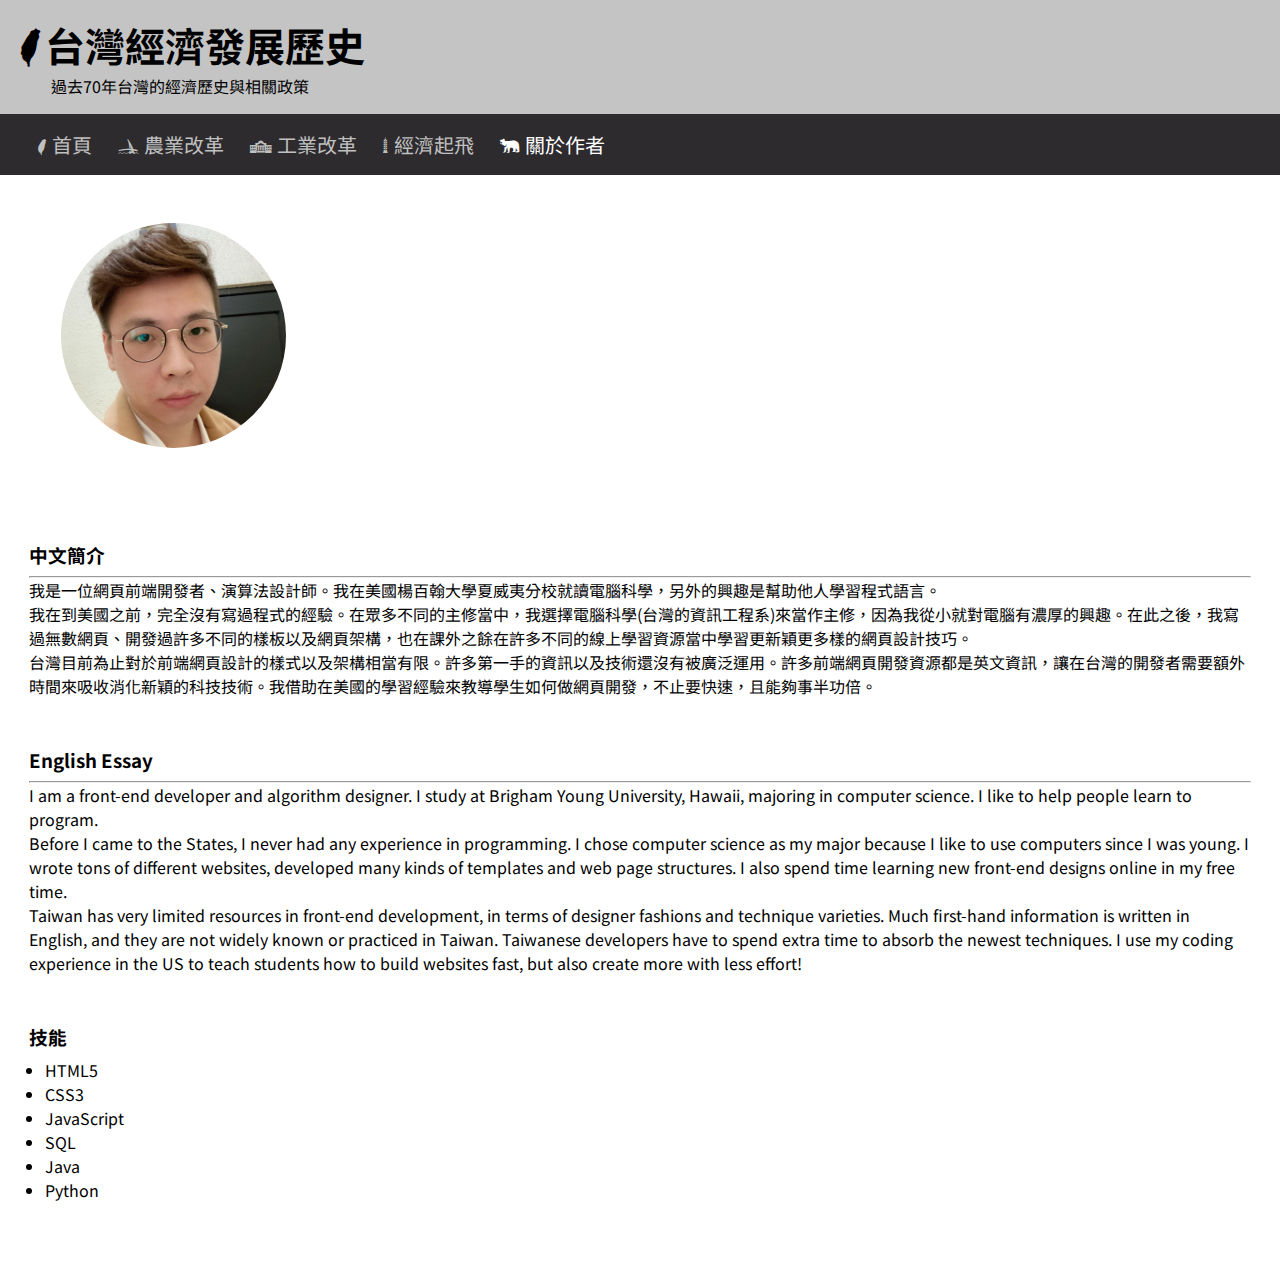
<file: fifth.html>
<!DOCTYPE html>
<html lang="zh-Hant">
<head>
    <meta charset="UTF-8">
    <meta http-equiv="X-UA-Compatible" content="IE=edge">
    <meta name="viewport" content="width=device-width, initial-scale=1.0">
    <title>關於作者 | 台灣經濟發展歷史</title>
    <meta name="description"
    content="此網站介紹台灣過去70年的經濟發展與相關政策"
    />
    <link rel="stylesheet" href="./twicon/twicon.css">
    <link rel="preconnect" href="https://fonts.gstatic.com">
    <!-- this part is the head icons of the page-->
    <link rel="shortcut icon" href="./taiwanIcon.png">
    <link rel="bookmark" href="./taiwanIcon.png">
    <!-- google font setting -->
    <link href="https://fonts.googleapis.com/css2?family=Noto+Sans+TC&display=swap" rel="stylesheet">
    <link rel="stylesheet" href="./styles/style.css">
    
</head>
<body>
  <!--標題-->
  <header>
      <h1 class="headerTitle"><i class="twicon-main-island"></i>台灣經濟發展歷史</h1>
      <h3 class="headerText">過去70年台灣的經濟歷史與相關政策</h3>
  </header>
  
  <!--導覽列-->
  <nav>
    <ul>
      <li><a href="./index.html"><i class="twicon-main-island"></i> 首頁</a></li>
      <li><a href="./second.html"><i class="twicon-lovers-brg"></i> 農業改革</a></li>  
      <li><a href="./third.html"><i class="twicon-nt-mus"></i> 工業改革</a></li>  
      <li><a href="./fourth.html"><i class="twicon-taipei101"></i> 經濟起飛</a></li> 
      <li><a class="active"href="./fifth.html"><i class="twicon-black-bear"></i> 關於作者</a></li>     
    </ul>
  </nav>

  <!--主要內容-->
  <main>
    <section class="left2">
     <img src="./picture.jpg" alt="" class="myPicture">
    </section> 
     <section class="right2">
      <br />   
      <h3>中文簡介</h3>
      <hr />
      <p>
        我是一位網頁前端開發者、演算法設計師。我在美國楊百翰大學夏威夷分校就讀電腦科學，另外的興趣是幫助他人學習程式語言。
      </p>
      <p>
        我在到美國之前，完全沒有寫過程式的經驗。在眾多不同的主修當中，我選擇電腦科學(台灣的資訊工程系)來當作主修，因為我從小就對電腦有濃厚的興趣。在此之後，我寫過無數網頁、開發過許多不同的樣板以及網頁架構，也在課外之餘在許多不同的線上學習資源當中學習更新穎更多樣的網頁設計技巧。
      </p>
      <p>
        台灣目前為止對於前端網頁設計的樣式以及架構相當有限。許多第一手的資訊以及技術還沒有被廣泛運用。許多前端網頁開發資源都是英文資訊，讓在台灣的開發者需要額外時間來吸收消化新穎的科技技術。我借助在美國的學習經驗來教導學生如何做網頁開發，不止要快速，且能夠事半功倍。
      </p>

      <br />
      <br />

      <h3>English Essay</h3>
      <hr />
      <p>
        I am a front-end developer and algorithm designer. I study at
        Brigham Young University, Hawaii, majoring in computer science. I
        like to help people learn to program.
      </p>
      <p>
        Before I came to the States, I never had any experience in
        programming. I chose computer science as my major because I like to
        use computers since I was young. I wrote tons of different websites,
        developed many kinds of templates and web page structures. I also
        spend time learning new front-end designs online in my free time.
      </p>
      <p>
        Taiwan has very limited resources in front-end development, in terms
        of designer fashions and technique varieties. Much first-hand
        information is written in English, and they are not widely known or
        practiced in Taiwan. Taiwanese developers have to spend extra time
        to absorb the newest techniques. I use my coding experience in the
        US to teach students how to build websites fast, but also create
        more with less effort!
      </p>

      <br />
      <br />

      <h3>技能</h3>
      <ul style="margin-left: 1rem;">
        <li>HTML5</li>
        <li>CSS3</li>
        <li>JavaScript</li>
        <li>SQL</li>
        <li>Java</li>
        <li>Python</li>
      <br />  
      <br />  
      </ul>
     </section> 
  </main>
</body>
</html>
</file>
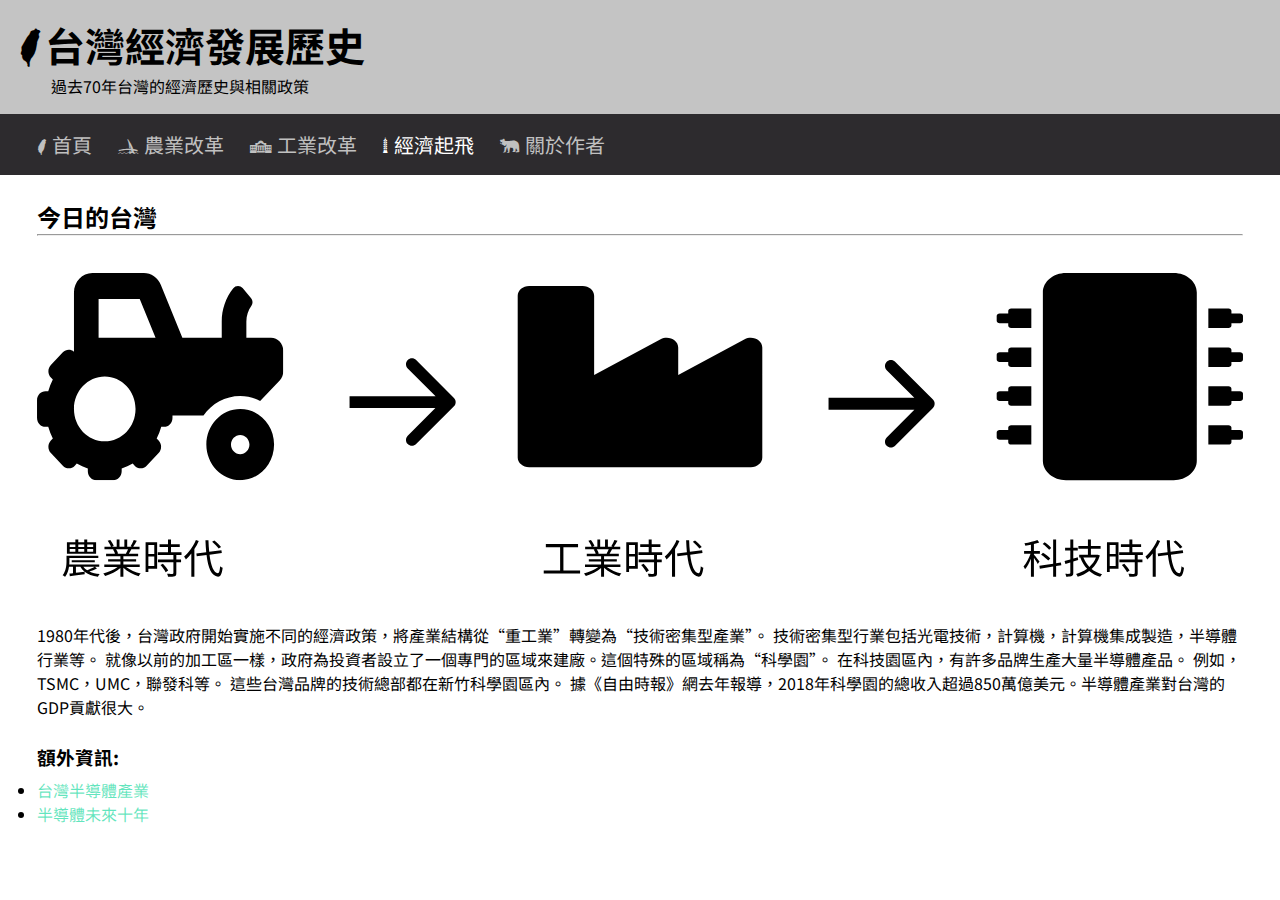
<file: fourth.html>
<!DOCTYPE html>
<html lang="zh-Hant">
<head>
    <meta charset="UTF-8">
    <meta http-equiv="X-UA-Compatible" content="IE=edge">
    <meta name="viewport" content="width=device-width, initial-scale=1.0">
    <title>經濟起飛 | 台灣經濟發展歷史</title>
    <meta name="description"
    content="此網站介紹台灣過去70年的經濟發展與相關政策"
    />
    <link rel="stylesheet" href="./twicon/twicon.css">
    <link rel="preconnect" href="https://fonts.gstatic.com">
    <!-- this part is the head icons of the page-->
    <link rel="shortcut icon" href="./taiwanIcon.png">
    <link rel="bookmark" href="./taiwanIcon.png">
    <!-- google font setting -->
    <link href="https://fonts.googleapis.com/css2?family=Noto+Sans+TC&display=swap" rel="stylesheet">
    <link rel="stylesheet" href="./styles/style.css">
    
</head>
<body>
    <!--標題-->
    <header>
        <h1 class="headerTitle"><i class="twicon-main-island"></i>台灣經濟發展歷史</h1>
        <h3 class="headerText">過去70年台灣的經濟歷史與相關政策</h3>
    </header>
    
    <!--導覽列-->
    <nav>
      <ul>
        <li><a href="./index.html"><i class="twicon-main-island"></i> 首頁</a></li>
        <li><a href="./second.html"><i class="twicon-lovers-brg"></i> 農業改革</a></li>  
        <li><a href="./third.html"><i class="twicon-nt-mus"></i> 工業改革</a></li>  
        <li><a class="active"href="./fourth.html"><i class="twicon-taipei101"></i> 經濟起飛</a></li> 
        <li><a href="./fifth.html"><i class="twicon-black-bear"></i> 關於作者</a></li>     
      </ul>
    </nav>

    <!--主要內容-->
    <main>
      <section class="left">
        <h2>今日的台灣</h2>
        <hr />
        <br />
        <img src="./Group 1.svg" alt="">
        <br />
        <br />
        <p>
          1980年代後，台灣政府開始實施不同的經濟政策，將產業結構從“重工業”轉變為“技術密集型產業”。 技術密集型行業包括光電技術，計算機，計算機集成製造，半導體行業等。 就像以前的加工區一樣，政府為投資者設立了一個專門的區域來建廠。這個特殊的區域稱為“科學園”。 在科技園區內，有許多品牌生產大量半導體產品。 例如，TSMC，UMC，聯發科等。 這些台灣品牌的技術總部都在新竹科學園區內。 據《自由時報》網去年報導，2018年科學園的總收入超過850萬億美元。半導體產業對台灣的GDP貢獻很大。  
        </p>
        <br />
        <h3>額外資訊:</h3>
        <ul>
           <li>
              <a href="https://ic.tpex.org.tw/introduce.php?ic=D000">台灣半導體產業</a>
           </li>
           <li>
              <a href="https://www.bnext.com.tw/article/58060/semiconductor-industry">半導體未來十年</a>
           </li>
        </ul>
        </div>
        </main>
</body>
</html>
</file>
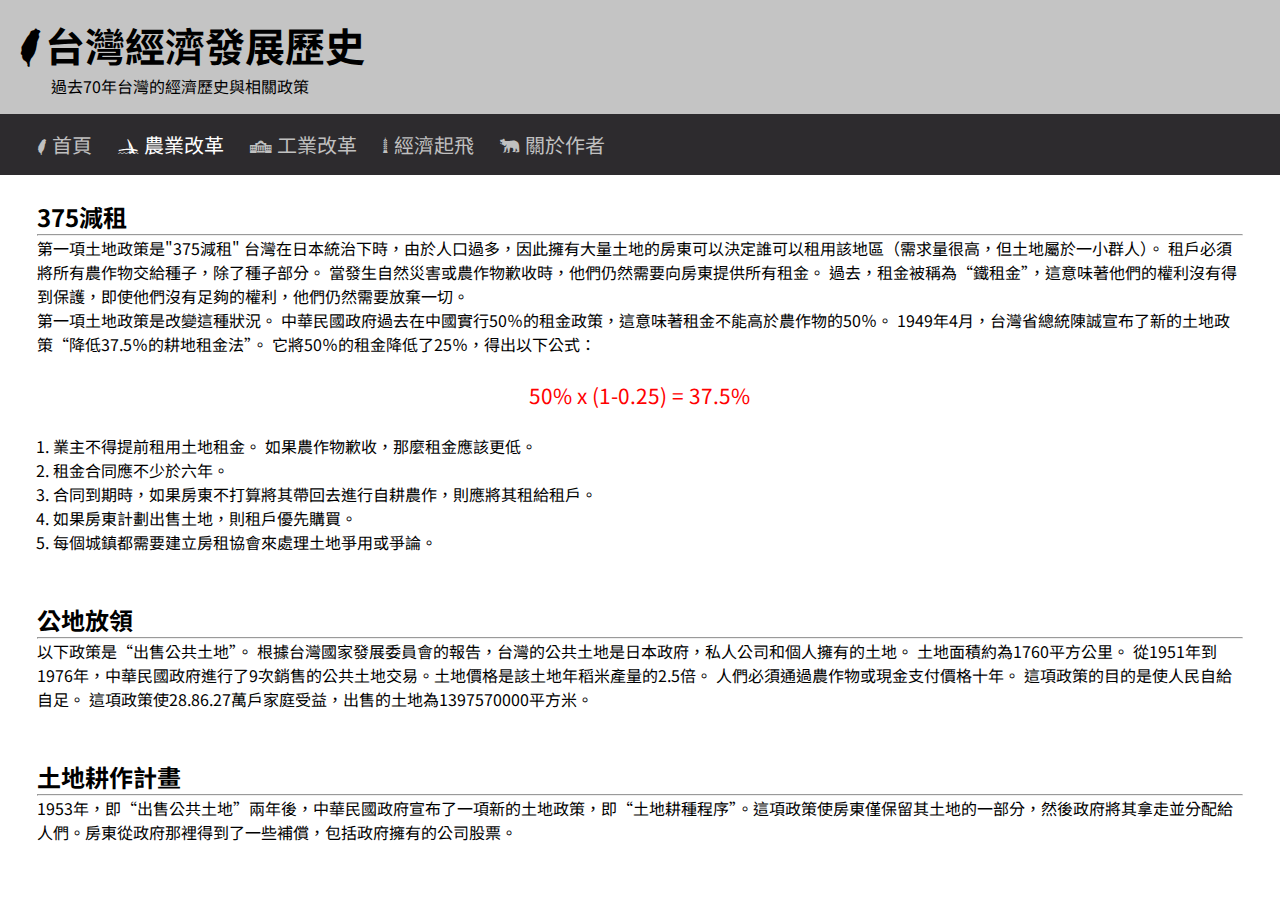
<file: second.html>
<!DOCTYPE html>
<html lang="zh-Hant">
<head>
    <meta charset="UTF-8">
    <meta http-equiv="X-UA-Compatible" content="IE=edge">
    <meta name="viewport" content="width=device-width, initial-scale=1.0">
    <title>農業改革 | 台灣經濟發展歷史</title>
    <meta name="description"
    content="此網站介紹台灣過去70年的經濟發展與相關政策"
    />
    <link rel="stylesheet" href="./twicon/twicon.css">
    <link rel="preconnect" href="https://fonts.gstatic.com">
    <!-- this part is the head icons of the page-->
    <link rel="shortcut icon" href="./taiwanIcon.png">
    <link rel="bookmark" href="./taiwanIcon.png">
    <!-- google font setting -->
    <link href="https://fonts.googleapis.com/css2?family=Noto+Sans+TC&display=swap" rel="stylesheet">
    <link rel="stylesheet" href="./styles/style.css">
    
</head>
<body>
    <!--標題-->
    <header>
        <h1 class="headerTitle"><i class="twicon-main-island"></i>台灣經濟發展歷史</h1>
        <h3 class="headerText">過去70年台灣的經濟歷史與相關政策</h3>
    </header>
    
    <!--導覽列-->
    <nav>
      <ul>
        <li><a href="./index.html"><i class="twicon-main-island"></i> 首頁</a></li>
        <li><a class="active"href="./second.html"><i class="twicon-lovers-brg"></i> 農業改革</a></li>  
        <li><a href="./third.html"><i class="twicon-nt-mus"></i> 工業改革</a></li>  
        <li><a href="./fourth.html"><i class="twicon-taipei101"></i> 經濟起飛</a></li> 
        <li><a href="./fifth.html"><i class="twicon-black-bear"></i> 關於作者</a></li>     
      </ul>
    </nav>

    <!--主要內容-->
    <main>
      <section class="left">
        <h2>375減租</h2>
        <hr />
        <p>
          第一項土地政策是"375減租"
          台灣在日本統治下時，由於人口過多，因此擁有大量土地的房東可以決定誰可以租用該地區（需求量很高，但土地屬於一小群人）。
          租戶必須將所有農作物交給種子，除了種子部分。
          當發生自然災害或農作物歉收時，他們仍然需要向房東提供所有租金。
          過去，租金被稱為“鐵租金”，這意味著他們的權利沒有得到保護，即使他們沒有足夠的權利，他們仍然需要放棄一切。
        </p>
        <p>
          第一項土地政策是改變這種狀況。
          中華民國政府過去在中國實行50％的租金政策，這意味著租金不能高於農作物的50％。
          1949年4月，台灣省總統陳誠宣布了新的土地政策“降低37.5％的耕地租金法”。
          它將50％的租金降低了25％，得出以下公式：
        </p>
        <br />
        <p class="special">50% x (1-0.25) = 37.5%</p>
        <br />
        <ol style="margin-left: 1rem;">
          <li>業主不得提前租用土地租金。 如果農作物歉收，那麼租金應該更低。</li>
          <li>租金合同應不少於六年。</li>
          <li>合同到期時，如果房東不打算將其帶回去進行自耕農作，則應將其租給租戶。</li>
          <li>如果房東計劃出售土地，則租戶優先購買。</li>
          <li>每個城鎮都需要建立房租協會來處理土地爭用或爭論。</li>
        </ol>
        <br /> 
        <br /> 
        <h2>公地放領</h2>
        <hr />
        <p>
          以下政策是“出售公共土地”。 根據台灣國家發展委員會的報告，台灣的公共土地是日本政府，私人公司和個人擁有的土地。 土地面積約為1760平方公里。 從1951年到1976年，中華民國政府進行了9次銷售的公共土地交易。土地價格是該土地年稻米產量的2.5倍。 人們必須通過農作物或現金支付價格十年。 這項政策的目的是使人民自給自足。 這項政策使28.86.27萬戶家庭受益，出售的土地為1397570000平方米。 
        </p>
        <br /> 
        <br /> 
        <h2>土地耕作計畫</h2>
        <hr />
        <p>
          1953年，即“出售公共土地”兩年後，中華民國政府宣布了一項新的土地政策，即“土地耕種程序”。這項政策使房東僅保留其土地的一部分，然後政府將其拿走並分配給人們。房東從政府那裡得到了一些補償，包括政府擁有的公司股票。   
        </p>
        <br />
        </main>
</body>
</html>
</file>
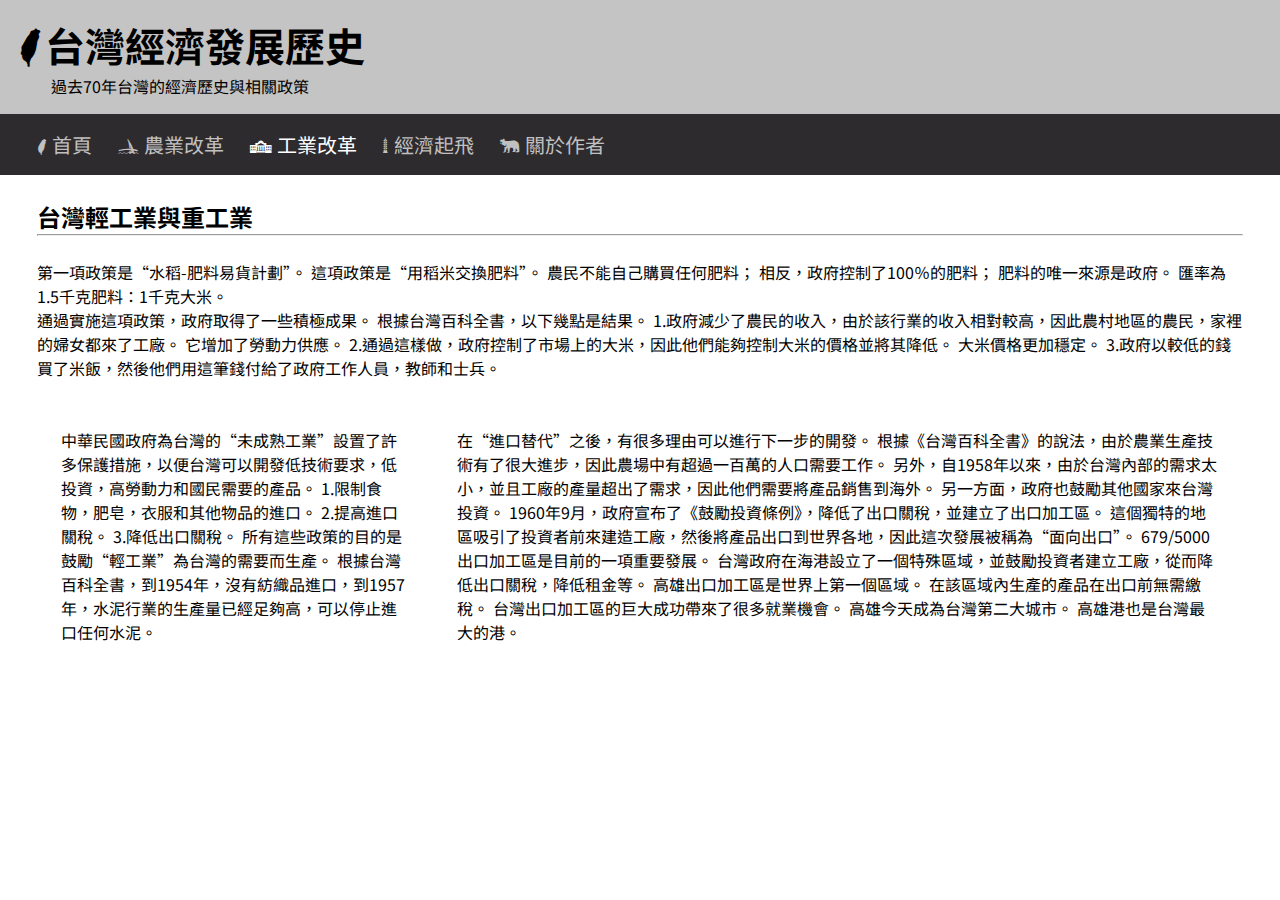
<file: third.html>
<!DOCTYPE html>
<html lang="zh-Hant">
<head>
    <meta charset="UTF-8">
    <meta http-equiv="X-UA-Compatible" content="IE=edge">
    <meta name="viewport" content="width=device-width, initial-scale=1.0">
    <title>工業改革 | 台灣經濟發展歷史</title>
    <meta name="description"
    content="此網站介紹台灣過去70年的經濟發展與相關政策"
    />
    <link rel="stylesheet" href="./twicon/twicon.css">
    <link rel="preconnect" href="https://fonts.gstatic.com">
    <!-- this part is the head icons of the page-->
    <link rel="shortcut icon" href="./taiwanIcon.png">
    <link rel="bookmark" href="./taiwanIcon.png">
    <!-- google font setting -->
    <link href="https://fonts.googleapis.com/css2?family=Noto+Sans+TC&display=swap" rel="stylesheet">
    <link rel="stylesheet" href="./styles/style.css">
    
</head>
<body>
    <!--標題-->
    <header>
        <h1 class="headerTitle"><i class="twicon-main-island"></i>台灣經濟發展歷史</h1>
        <h3 class="headerText">過去70年台灣的經濟歷史與相關政策</h3>
    </header>
    
    <!--導覽列-->
    <nav>
      <ul>
        <li><a href="./index.html"><i class="twicon-main-island"></i> 首頁</a></li>
        <li><a href="./second.html"><i class="twicon-lovers-brg"></i> 農業改革</a></li>  
        <li><a class="active"href="./third.html"><i class="twicon-nt-mus"></i> 工業改革</a></li>  
        <li><a href="./fourth.html"><i class="twicon-taipei101"></i> 經濟起飛</a></li> 
        <li><a href="./fifth.html"><i class="twicon-black-bear"></i> 關於作者</a></li>     
      </ul>
    </nav>

    <!--主要內容-->
    <main>
      <section class="left">
        <h2>台灣輕工業與重工業</h2>
        <hr />
        <br />
        <p>
          第一項政策是“水稻-肥料易貨計劃”。 這項政策是“用稻米交換肥料”。 農民不能自己購買任何肥料； 相反，政府控制了100％的肥料； 肥料的唯一來源是政府。 匯率為1.5千克肥料：1千克大米。 
        </p>
        <p>
          通過實施這項政策，政府取得了一些積極成果。 根據台灣百科全書，以下幾點是結果。 1.政府減少了農民的收入，由於該行業的收入相對較高，因此農村地區的農民，家裡的婦女都來了工廠。 它增加了勞動力供應。 2.通過這樣做，政府控制了市場上的大米，因此他們能夠控制大米的價格並將其降低。 大米價格更加穩定。 3.政府以較低的錢買了米飯，然後他們用這筆錢付給了政府工作人員，教師和士兵。 
        </p>
        <br />
        <div class="center">
        <p>
          中華民國政府為台灣的“未成熟工業”設置了許多保護措施，以便台灣可以開發低技術要求，低投資，高勞動力和國民需要的產品。 1.限制食物，肥皂，衣服和其他物品的進口。 2.提高進口關稅。 3.降低出口關稅。 所有這些政策的目的是鼓勵“輕工業”為台灣的需要而生產。 根據台灣百科全書，到1954年，沒有紡織品進口，到1957年，水泥行業的生產量已經足夠高，可以停止進口任何水泥。    
        </p>   
        <p>
          在“進口替代”之後，有很多理由可以進行下一步的開發。 根據《台灣百科全書》的說法，由於農業生產技術有了很大進步，因此農場中有超過一百萬的人口需要工作。 另外，自1958年以來，由於台灣內部的需求太小，並且工廠的產量超出了需求，因此他們需要將產品銷售到海外。 另一方面，政府也鼓勵其他國家來台灣投資。 1960年9月，政府宣布了《鼓勵投資條例》，降低了出口關稅，並建立了出口加工區。 這個獨特的地區吸引了投資者前來建造工廠，然後將產品出口到世界各地，因此這次發展被稱為“面向出口”。 679/5000 出口加工區是目前的一項重要發展。 台灣政府在海港設立了一個特殊區域，並鼓勵投資者建立工廠，從而降低出口關稅，降低租金等。 高雄出口加工區是世界上第一個區域。 在該區域內生產的產品在出口前無需繳稅。 台灣出口加工區的巨大成功帶來了很多就業機會。 高雄今天成為台灣第二大城市。 高雄港也是台灣最大的港。   
        </p>
        </div>
        </main>
</body>
</html>
</file>
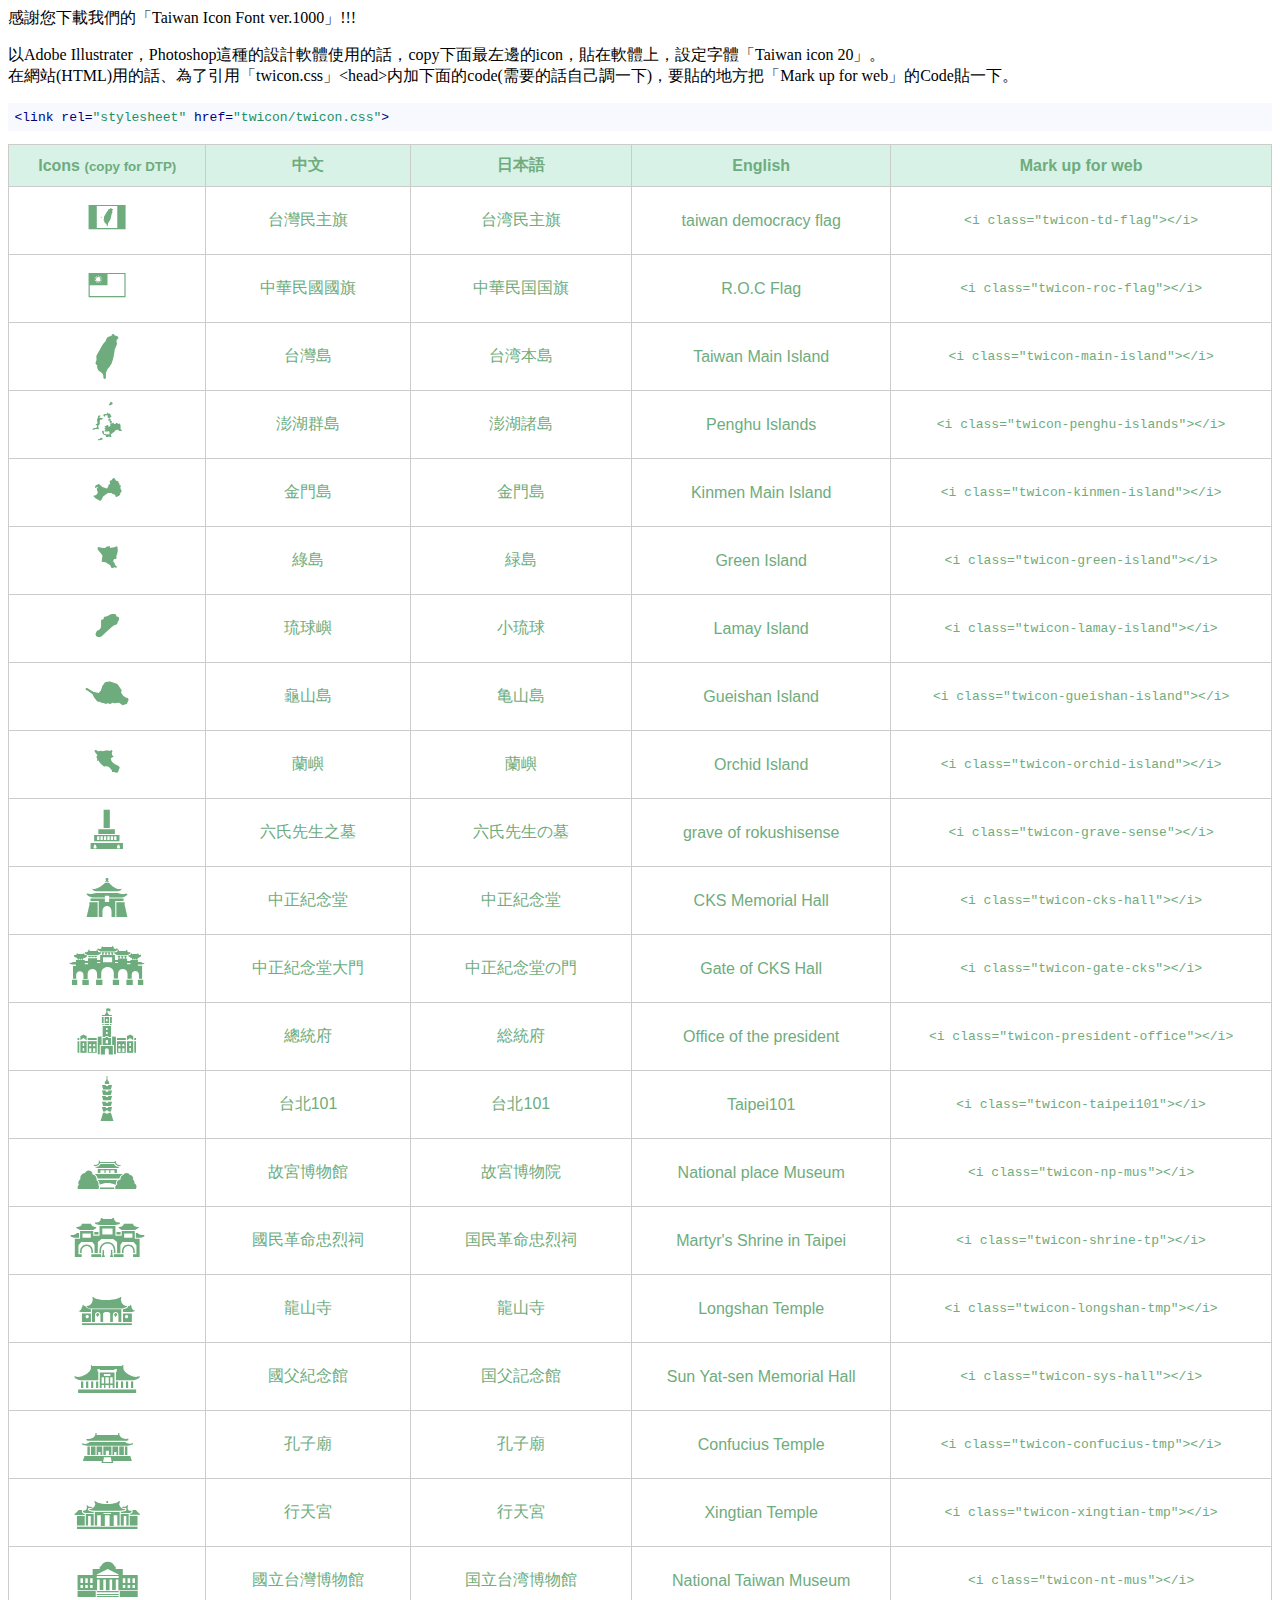
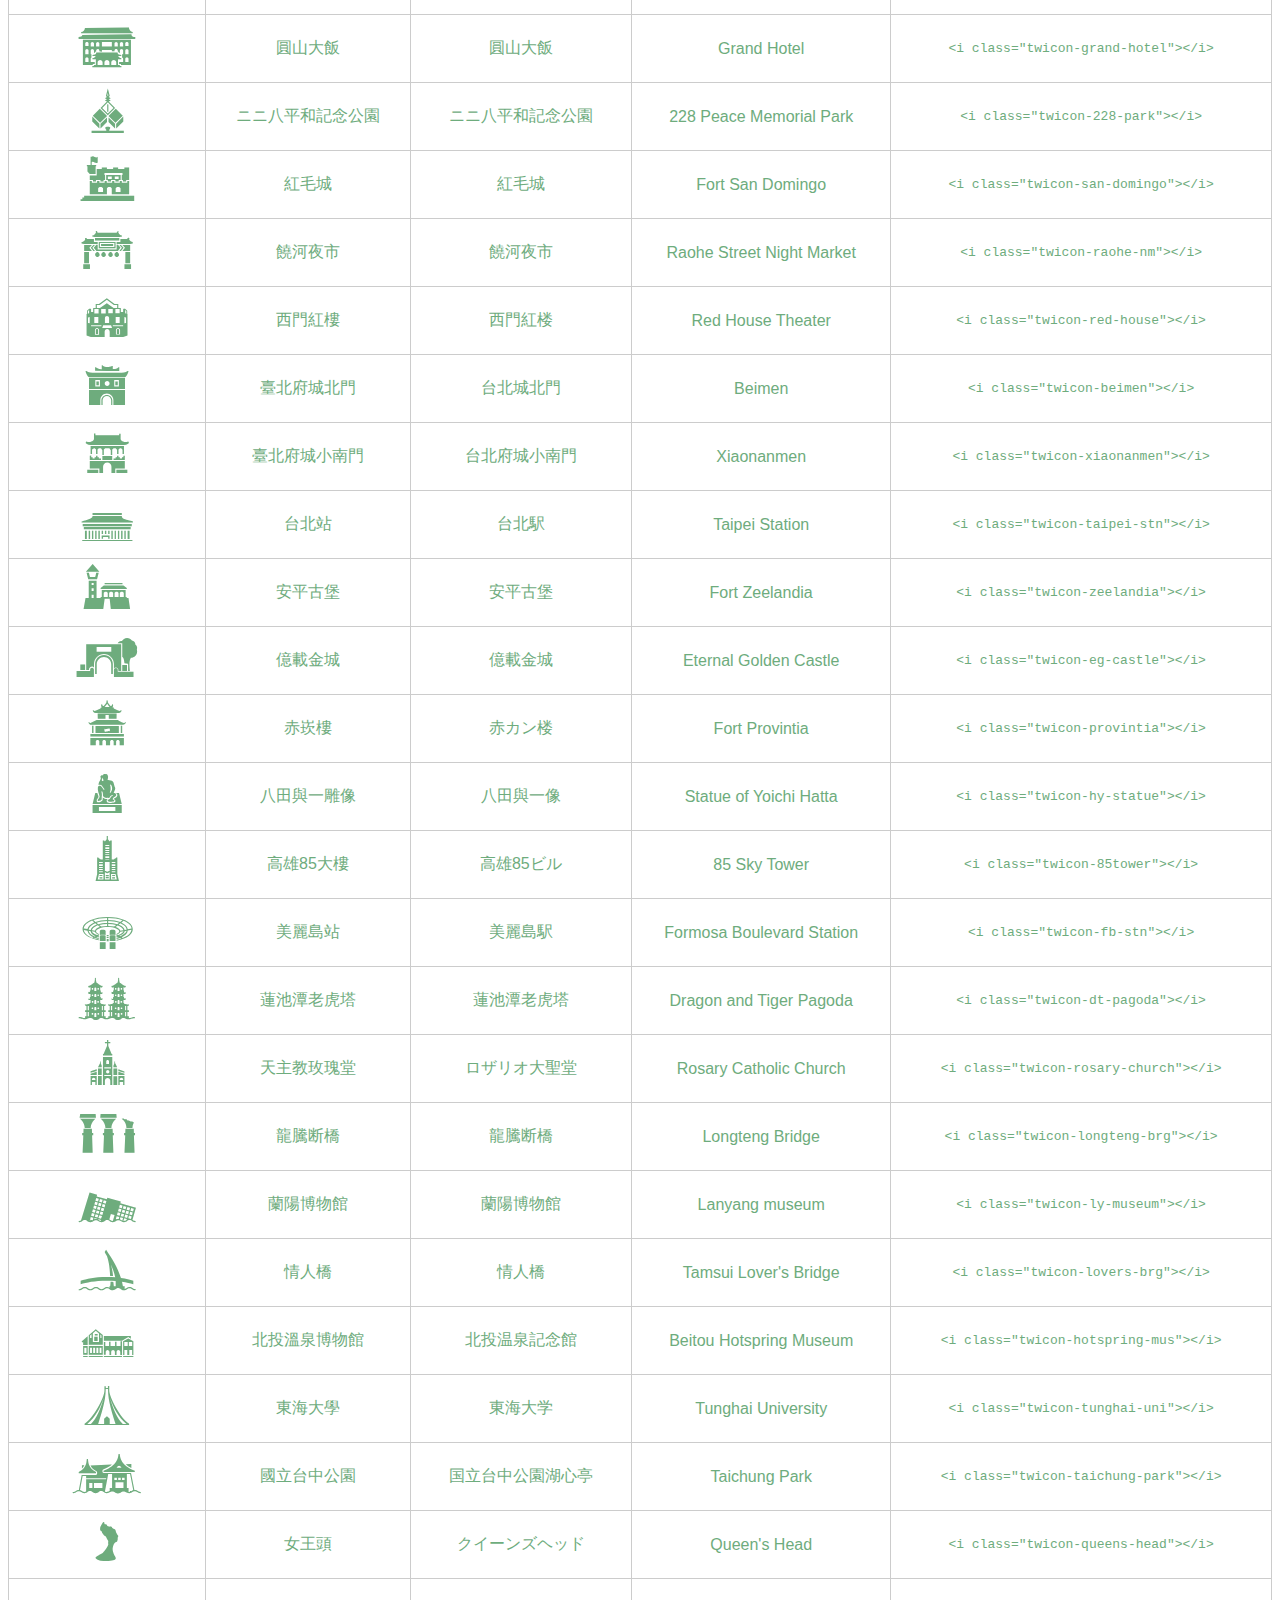
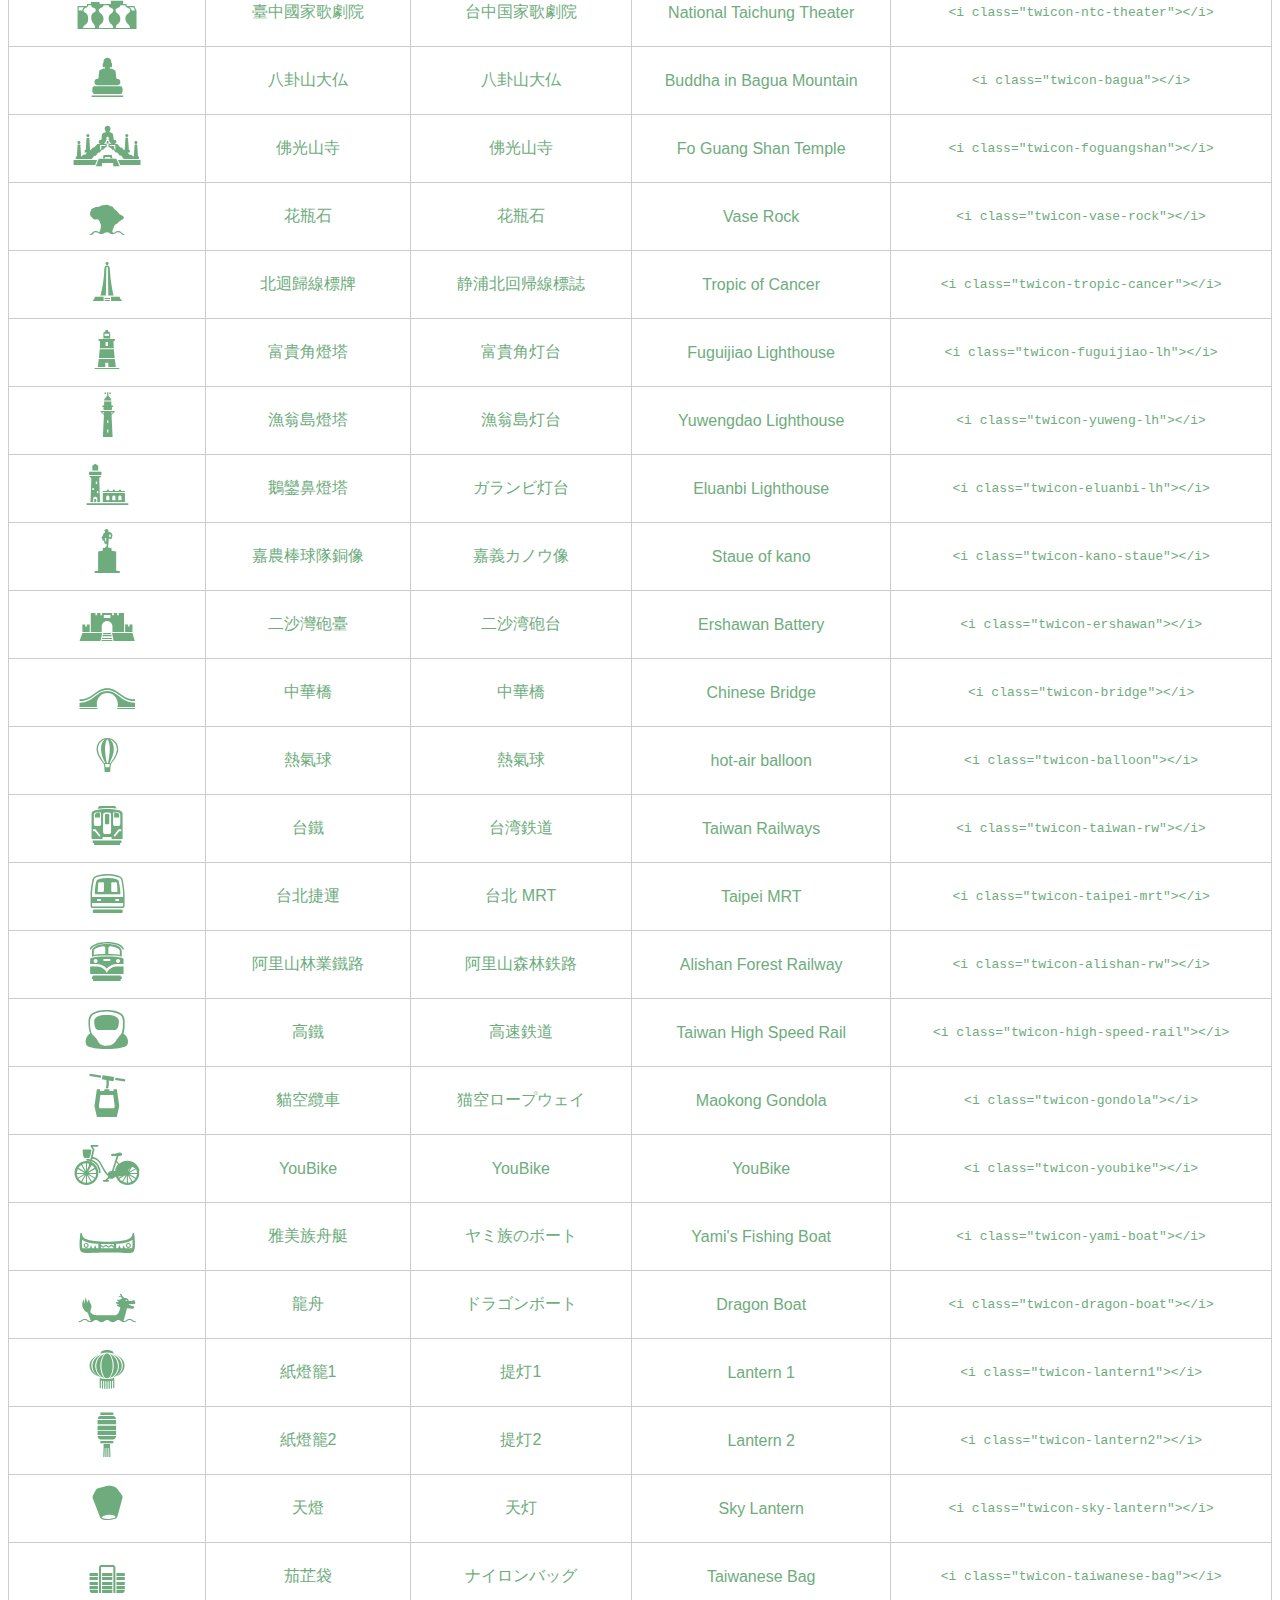
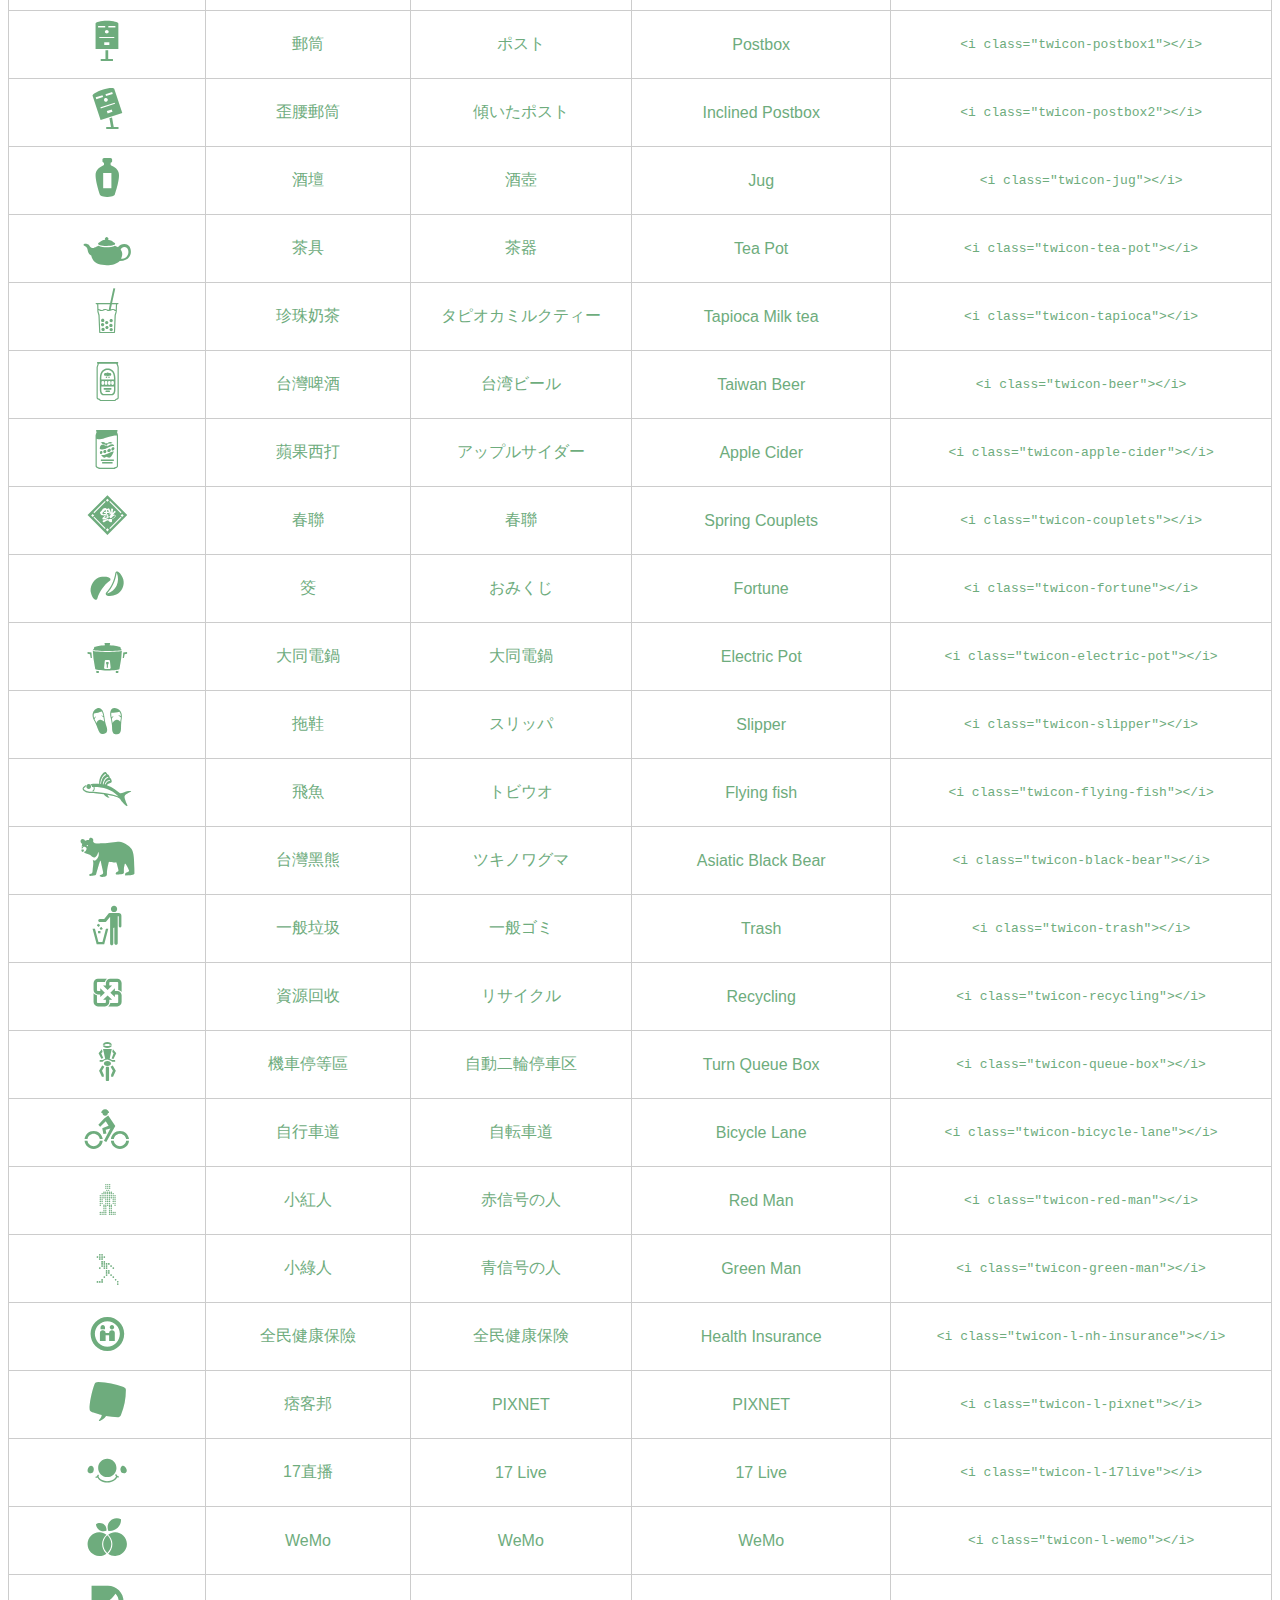
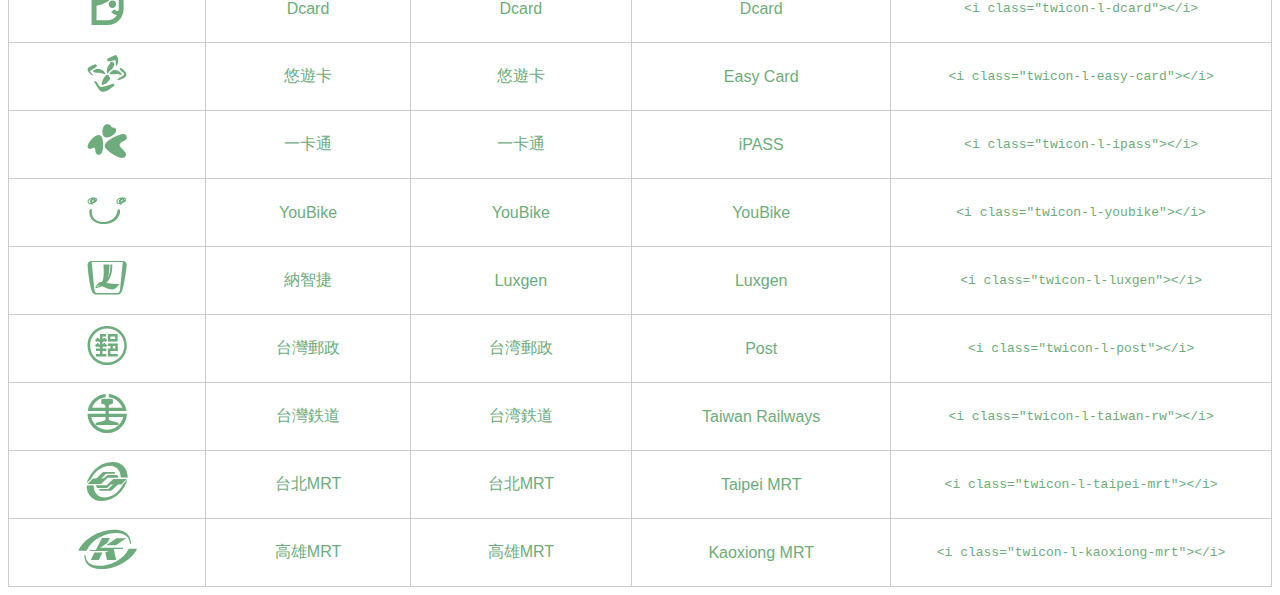
<file: twicon/List.html>
<head>
 <title>一覽表|一覧表|List</title>
 <style type="text/css">
  table{
    width: 100%;
    border-collapse: collapse;
    border-spacing: 0;
    color:#6EAC7D;
    font-family: sans-serif ;
  }

  table th{
    padding: 10px 20px;
    text-align: center;
    border: 1px solid #ccc;
    background-color: #D9F2E7
  }

  table td{
    padding: 0px 20px;
    text-align: center;
    border: 1px solid #ccc;
  }

  table td.icon {
    font-family: "twicon" ;
    font-size: 3.5em ;
    border: 1px solid #ccc;
  }

  table tr:hover{
    background-color: #4A7756;
    color:#fff;
  }

  @font-face {
   font-family: 'twicon';
   src: url('twicon.woff') ;
   src: url('twicon.woff2') ;
  }
 </style>
</head>
<body>
 <p>
   感謝您下載我們的「Taiwan Icon Font ver.1000」!!!
 </p>
 <p>
   以Adobe Illustrater，Photoshop這種的設計軟體使用的話，copy下面最左邊的icon，貼在軟體上，設定字體「Taiwan icon 20」。
  <br>在網站(HTML)用的話、為了引用「twicon.css」&lt;head&gt;内加下面的code(需要的話自己調一下)，要貼的地方把「Mark up for web」的Code貼一下。
  <pre style="display:block;overflow-x:auto;padding:0.5em;color:#000;background:#f8f8ff"><code><span style="color:#000080;font-weight:normal">&lt;<span style="color:#000080;font-weight:normal">link</span> <span class="hljs-attr">rel</span>=<span style="color:#219161">&quot;stylesheet&quot;</span> <span class="hljs-attr">href</span>=<span style="color:#219161">&quot;twicon/twicon.css&quot;</span>&gt;</span></code></pre>

 <table>
  <tr>
    <th>Icons <small>(copy for DTP)</small></th>
    <th>中文</th>
    <th>日本語</th>
    <th>English</th>
    <th>Mark up for web</th>
  </tr>
  <tr>
    <td class="icon">ꀀ</td>
    <td>台灣民主旗</td>
    <td>台湾民主旗</td>
    <td>taiwan democracy flag</td>
    <td><code>&lt;i class="twicon-td-flag"&gt;&lt;/i&gt;</code></td>
  </tr>
  <tr>
    <td class="icon">ꀁ</td>
    <td>中華民國國旗</td>
    <td>中華民国国旗</td>
    <td>R.O.C Flag</td>
    <td><code>&lt;i class="twicon-roc-flag"&gt;&lt;/i&gt;</code></td>
  </tr>
  <tr>
    <td class="icon">ꀂ</td>
    <td>台灣島</td>
    <td>台湾本島</td>
    <td>Taiwan Main Island</td>
    <td><code>&lt;i class="twicon-main-island"&gt;&lt;/i&gt;</code></td>
  </tr>
  <tr>
    <td class="icon">ꀃ</td>
    <td>澎湖群島</td>
    <td>澎湖諸島</td>
    <td>Penghu Islands</td>
    <td><code>&lt;i class="twicon-penghu-islands"&gt;&lt;/i&gt;</code></td>
  </tr>
  <tr>
    <td class="icon">ꀄ</td>
    <td>金門島</td>
    <td>金門島</td>
    <td>Kinmen Main Island</td>
    <td><code>&lt;i class="twicon-kinmen-island"&gt;&lt;/i&gt;</code></td>
  </tr>
  <tr>
    <td class="icon">ꀅ</td>
    <td>綠島</td>
    <td>緑島</td>
    <td>Green Island</td>
    <td><code>&lt;i class="twicon-green-island"&gt;&lt;/i&gt;</code></td>
  </tr>
  <tr>
    <td class="icon">ꀆ</td>
    <td>琉球嶼</td>
    <td>小琉球</td>
    <td>Lamay Island</td>
    <td><code>&lt;i class="twicon-lamay-island"&gt;&lt;/i&gt;</code></td>
  </tr>
  <tr>
    <td class="icon">ꀇ</td>
    <td>龜山島</td>
    <td>亀山島</td>
    <td>Gueishan Island</td>
    <td><code>&lt;i class="twicon-gueishan-island"&gt;&lt;/i&gt;</code></td>
  </tr>
  <tr>
    <td class="icon">ꀈ</td>
    <td>蘭嶼</td>
    <td>蘭嶼</td>
    <td>Orchid Island</td>
    <td><code>&lt;i class="twicon-orchid-island"&gt;&lt;/i&gt;</code></td>
  </tr>
  <tr>
    <td class="icon">ꀉ</td>
    <td>六氏先生之墓</td>
    <td>六氏先生の墓</td>
    <td>grave of rokushisense</td>
    <td><code>&lt;i class="twicon-grave-sense"&gt;&lt;/i&gt;</code></td>
  </tr>
  <tr>
    <td class="icon">ꀊ</td>
    <td>中正紀念堂</td>
    <td>中正紀念堂</td>
    <td>CKS Memorial Hall</td>
    <td><code>&lt;i class="twicon-cks-hall"&gt;&lt;/i&gt;</code></td>
  </tr>
  <tr>
    <td class="icon">ꀋ</td>
    <td>中正紀念堂大門</td>
    <td>中正紀念堂の門</td>
    <td>Gate of CKS Hall</td>
    <td><code>&lt;i class="twicon-gate-cks"&gt;&lt;/i&gt;</code></td>
  </tr>
  <tr>
    <td class="icon">ꀌ</td>
    <td>總統府</td>
    <td>総統府</td>
    <td>Office of the president</td>
    <td><code>&lt;i class="twicon-president-office"&gt;&lt;/i&gt;</code></td>
  </tr>
  <tr>
    <td class="icon">ꀍ</td>
    <td>台北101</td>
    <td>台北101</td>
    <td>Taipei101</td>
    <td><code>&lt;i class="twicon-taipei101"&gt;&lt;/i&gt;</code></td>
  </tr>
  <tr>
    <td class="icon">ꀎ</td>
    <td>故宮博物館</td>
    <td>故宮博物院</td>
    <td>National place Museum</td>
    <td><code>&lt;i class="twicon-np-mus"&gt;&lt;/i&gt;</code></td>
  </tr>
  <tr>
    <td class="icon">ꀏ</td>
    <td>國民革命忠烈祠</td>
    <td>国民革命忠烈祠</td>
    <td>Martyr's Shrine in Taipei</td>
    <td><code>&lt;i class="twicon-shrine-tp"&gt;&lt;/i&gt;</code></td>
  </tr>
  <tr>
    <td class="icon">ꀐ</td>
    <td>龍山寺</td>
    <td>龍山寺</td>
    <td>Longshan Temple</td>
    <td><code>&lt;i class="twicon-longshan-tmp"&gt;&lt;/i&gt;</code></td>
  </tr>
  <tr>
    <td class="icon">ꀑ</td>
    <td>國父紀念館</td>
    <td>国父記念館</td>
    <td>Sun Yat-sen Memorial Hall</td>
    <td><code>&lt;i class="twicon-sys-hall"&gt;&lt;/i&gt;</code></td>
  </tr>
  <tr>
    <td class="icon">ꀒ</td>
    <td>孔子廟</td>
    <td>孔子廟</td>
    <td>Confucius Temple</td>
    <td><code>&lt;i class="twicon-confucius-tmp"&gt;&lt;/i&gt;</code></td>
  </tr>
  <tr>
    <td class="icon">ꀓ</td>
    <td>行天宮</td>
    <td>行天宮</td>
    <td>Xingtian Temple</td>
    <td><code>&lt;i class="twicon-xingtian-tmp"&gt;&lt;/i&gt;</code></td>
  </tr>
  <tr>
    <td class="icon">ꀔ</td>
    <td>國立台灣博物館</td>
    <td>国立台湾博物館</td>
    <td>National Taiwan Museum</td>
    <td><code>&lt;i class="twicon-nt-mus"&gt;&lt;/i&gt;</code></td>
  </tr>
  <tr>
    <td class="icon">ꀕ</td>
    <td>圓山大飯</td>
    <td>圓山大飯</td>
    <td>Grand Hotel</td>
    <td><code>&lt;i class="twicon-grand-hotel"&gt;&lt;/i&gt;</code></td>
  </tr>
  <tr>
    <td class="icon">ꀖ</td>
    <td>ニニ八平和記念公園</td>
    <td>ニニ八平和記念公園</td>
    <td>228 Peace Memorial Park</td>
    <td><code>&lt;i class="twicon-228-park"&gt;&lt;/i&gt;</code></td>
  </tr>
  <tr>
    <td class="icon">ꀗ</td>
    <td>紅毛城</td>
    <td>紅毛城</td>
    <td>Fort San Domingo</td>
    <td><code>&lt;i class="twicon-san-domingo"&gt;&lt;/i&gt;</code></td>
  </tr>
  <tr>
    <td class="icon">ꀘ</td>
    <td>饒河夜市</td>
    <td>饒河夜市</td>
    <td>Raohe Street Night Market</td>
    <td><code>&lt;i class="twicon-raohe-nm"&gt;&lt;/i&gt;</code></td>
  </tr>
  <tr>
    <td class="icon">ꀙ</td>
    <td>西門紅樓</td>
    <td>西門紅楼</td>
    <td>Red House Theater</td>
    <td><code>&lt;i class="twicon-red-house"&gt;&lt;/i&gt;</code></td>
  </tr>
  <tr>
    <td class="icon">ꀚ</td>
    <td>臺北府城北門</td>
    <td>台北城北門</td>
    <td>Beimen</td>
    <td><code>&lt;i class="twicon-beimen"&gt;&lt;/i&gt;</code></td>
  </tr>
  <tr>
    <td class="icon">ꀛ</td>
    <td>臺北府城小南門</td>
    <td>台北府城小南門</td>
    <td>Xiaonanmen</td>
    <td><code>&lt;i class="twicon-xiaonanmen"&gt;&lt;/i&gt;</code></td>
  </tr>
  <tr>
    <td class="icon">ꀜ</td>
    <td>台北站</td>
    <td>台北駅</td>
    <td>Taipei Station</td>
    <td><code>&lt;i class="twicon-taipei-stn"&gt;&lt;/i&gt;</code></td>
  </tr>
  <tr>
    <td class="icon">ꀝ</td>
    <td>安平古堡</td>
    <td>安平古堡</td>
    <td>Fort Zeelandia</td>
    <td><code>&lt;i class="twicon-zeelandia"&gt;&lt;/i&gt;</code></td>
  </tr>
  <tr>
    <td class="icon">ꀞ</td>
    <td>億載金城</td>
    <td>億載金城</td>
    <td>Eternal Golden Castle</td>
    <td><code>&lt;i class="twicon-eg-castle"&gt;&lt;/i&gt;</code></td>
  </tr>
  <tr>
    <td class="icon">ꀟ</td>
    <td>赤崁樓</td>
    <td>赤カン楼</td>
    <td>Fort Provintia</td>
    <td><code>&lt;i class="twicon-provintia"&gt;&lt;/i&gt;</code></td>
  </tr>
  <tr>
    <td class="icon">ꀠ</td>
    <td>八田與一雕像</td>
    <td>八田與一像</td>
    <td>Statue of Yoichi Hatta</td>
    <td><code>&lt;i class="twicon-hy-statue"&gt;&lt;/i&gt;</code></td>
  </tr>
  <tr>
    <td class="icon">ꀡ</td>
    <td>高雄85大樓</td>
    <td>高雄85ビル</td>
    <td>85 Sky Tower</td>
    <td><code>&lt;i class="twicon-85tower"&gt;&lt;/i&gt;</code></td>
  </tr>
  <tr>
    <td class="icon">ꀢ</td>
    <td>美麗島站</td>
    <td>美麗島駅</td>
    <td>Formosa Boulevard Station</td>
    <td><code>&lt;i class="twicon-fb-stn"&gt;&lt;/i&gt;</code></td>
  </tr>
  <tr>
    <td class="icon">ꀣ</td>
    <td>蓮池潭老虎塔</td>
    <td>蓮池潭老虎塔</td>
    <td>Dragon and Tiger Pagoda</td>
    <td><code>&lt;i class="twicon-dt-pagoda"&gt;&lt;/i&gt;</code></td>
  </tr>
  <tr>
    <td class="icon">ꀤ</td>
    <td>天主教玫瑰堂</td>
    <td>ロザリオ大聖堂</td>
    <td>Rosary Catholic Church</td>
    <td><code>&lt;i class="twicon-rosary-church"&gt;&lt;/i&gt;</code></td>
  </tr>
  <tr>
    <td class="icon">ꀥ</td>
    <td>龍騰断橋</td>
    <td>龍騰断橋</td>
    <td>Longteng Bridge</td>
    <td><code>&lt;i class="twicon-longteng-brg"&gt;&lt;/i&gt;</code></td>
  </tr>
  <tr>
    <td class="icon">ꀦ</td>
    <td>蘭陽博物館</td>
    <td>蘭陽博物館</td>
    <td>Lanyang museum</td>
    <td><code>&lt;i class="twicon-ly-museum"&gt;&lt;/i&gt;</code></td>
  </tr>
  <tr>
    <td class="icon">ꀧ</td>
    <td>情人橋</td>
    <td>情人橋</td>
    <td>Tamsui Lover's Bridge</td>
    <td><code>&lt;i class="twicon-lovers-brg"&gt;&lt;/i&gt;</code></td>
  </tr>
  <tr>
    <td class="icon">ꀨ</td>
    <td>北投溫泉博物館</td>
    <td>北投温泉記念館</td>
    <td>Beitou Hotspring Museum</td>
    <td><code>&lt;i class="twicon-hotspring-mus"&gt;&lt;/i&gt;</code></td>
  </tr>
  <tr>
    <td class="icon">ꀩ</td>
    <td>東海大學</td>
    <td>東海大学</td>
    <td>Tunghai University</td>
    <td><code>&lt;i class="twicon-tunghai-uni"&gt;&lt;/i&gt;</code></td>
  </tr>
  <tr>
    <td class="icon">ꀪ</td>
    <td>國立台中公園</td>
    <td>国立台中公園湖心亭</td>
    <td>Taichung Park</td>
    <td><code>&lt;i class="twicon-taichung-park"&gt;&lt;/i&gt;</code></td>
  </tr>
  <tr>
    <td class="icon">ꀫ</td>
    <td>女王頭</td>
    <td>クイーンズヘッド</td>
    <td>Queen's Head</td>
    <td><code>&lt;i class="twicon-queens-head"&gt;&lt;/i&gt;</code></td>
  </tr>
  <tr>
    <td class="icon">ꀬ</td>
    <td>臺中國家歌劇院</td>
    <td>台中国家歌劇院</td>
    <td>National Taichung Theater</td>
    <td><code>&lt;i class="twicon-ntc-theater"&gt;&lt;/i&gt;</code></td>
  </tr>
  <tr>
    <td class="icon">ꀭ</td>
    <td>八卦山大仏</td>
    <td>八卦山大仏</td>
    <td>Buddha in Bagua Mountain</td>
    <td><code>&lt;i class="twicon-bagua"&gt;&lt;/i&gt;</code></td>
  </tr>
  <tr>
    <td class="icon">ꀮ</td>
    <td>佛光山寺</td>
    <td>佛光山寺</td>
    <td>Fo Guang Shan Temple</td>
    <td><code>&lt;i class="twicon-foguangshan"&gt;&lt;/i&gt;</code></td>
  </tr>
  <tr>
    <td class="icon">ꀯ</td>
    <td>花瓶石</td>
    <td>花瓶石</td>
    <td>Vase Rock</td>
    <td><code>&lt;i class="twicon-vase-rock"&gt;&lt;/i&gt;</code></td>
  </tr>
  <tr>
    <td class="icon">ꀰ</td>
    <td>北迴歸線標牌</td>
    <td>静浦北回帰線標誌</td>
    <td>Tropic of Cancer</td>
    <td><code>&lt;i class="twicon-tropic-cancer"&gt;&lt;/i&gt;</code></td>
  </tr>
  <tr>
    <td class="icon">ꀱ</td>
    <td>富貴角燈塔</td>
    <td>富貴角灯台</td>
    <td>Fuguijiao Lighthouse</td>
    <td><code>&lt;i class="twicon-fuguijiao-lh"&gt;&lt;/i&gt;</code></td>
  </tr>
  <tr>
    <td class="icon">ꀲ</td>
    <td>漁翁島燈塔</td>
    <td>漁翁島灯台</td>
    <td>Yuwengdao Lighthouse</td>
    <td><code>&lt;i class="twicon-yuweng-lh"&gt;&lt;/i&gt;</code></td>
  </tr>
  <tr>
    <td class="icon">ꀳ</td>
    <td>鵝鑾鼻燈塔</td>
    <td>ガランビ灯台</td>
    <td>Eluanbi Lighthouse</td>
    <td><code>&lt;i class="twicon-eluanbi-lh"&gt;&lt;/i&gt;</code></td>
  </tr>
  <tr>
    <td class="icon">ꀴ</td>
    <td>嘉農棒球隊銅像</td>
    <td>嘉義カノウ像</td>
    <td>Staue of kano</td>
    <td><code>&lt;i class="twicon-kano-staue"&gt;&lt;/i&gt;</code></td>
  </tr>
  <tr>
    <td class="icon">ꀵ</td>
    <td>二沙灣砲臺</td>
    <td>二沙湾砲台</td>
    <td>Ershawan Battery</td>
    <td><code>&lt;i class="twicon-ershawan"&gt;&lt;/i&gt;</code></td>
  </tr>
  <tr>
    <td class="icon">ꀶ</td>
    <td>中華橋</td>
    <td>中華橋</td>
    <td>Chinese Bridge</td>
    <td><code>&lt;i class="twicon-bridge"&gt;&lt;/i&gt;</code></td>
  </tr>
  <tr>
    <td class="icon">ꀷ</td>
    <td>熱氣球</td>
    <td>熱氣球</td>
    <td>hot‐air balloon</td>
    <td><code>&lt;i class="twicon-balloon"&gt;&lt;/i&gt;</code></td>
  </tr>
  <tr>
    <td class="icon">ꀸ</td>
    <td>台鐵</td>
    <td>台湾鉄道</td>
    <td>Taiwan Railways</td>
    <td><code>&lt;i class="twicon-taiwan-rw"&gt;&lt;/i&gt;</code></td>
  </tr>
  <tr>
    <td class="icon">ꀹ</td>
    <td>台北捷運</td>
    <td>台北 MRT</td>
    <td>Taipei MRT</td>
    <td><code>&lt;i class="twicon-taipei-mrt"&gt;&lt;/i&gt;</code></td>
  </tr>
  <tr>
    <td class="icon">ꀺ</td>
    <td>阿里山林業鐵路</td>
    <td>阿里山森林鉄路</td>
    <td>Alishan Forest Railway</td>
    <td><code>&lt;i class="twicon-alishan-rw"&gt;&lt;/i&gt;</code></td>
  </tr>
  <tr>
    <td class="icon">ꀻ</td>
    <td>高鐵</td>
    <td>高速鉄道</td>
    <td>Taiwan High Speed Rail</td>
    <td><code>&lt;i class="twicon-high-speed-rail"&gt;&lt;/i&gt;</code></td>
  </tr>
  <tr>
    <td class="icon">ꀼ</td>
    <td>貓空纜車</td>
    <td>猫空ロープウェイ</td>
    <td>Maokong Gondola</td>
    <td><code>&lt;i class="twicon-gondola"&gt;&lt;/i&gt;</code></td>
  </tr>
  <tr>
    <td class="icon">ꀽ</td>
    <td>YouBike</td>
    <td>YouBike</td>
    <td>YouBike</td>
    <td><code>&lt;i class="twicon-youbike"&gt;&lt;/i&gt;</code></td>
  </tr>
  <tr>
    <td class="icon">ꀾ</td>
    <td>雅美族舟艇</td>
    <td>ヤミ族のボート</td>
    <td>Yami's Fishing Boat</td>
    <td><code>&lt;i class="twicon-yami-boat"&gt;&lt;/i&gt;</code></td>
  </tr>
  <tr>
    <td class="icon">ꀿ</td>
    <td>龍舟</td>
    <td>ドラゴンボート</td>
    <td>Dragon Boat</td>
    <td><code>&lt;i class="twicon-dragon-boat"&gt;&lt;/i&gt;</code></td>
  </tr>
  <tr>
    <td class="icon">ꁀ</td>
    <td>紙燈籠1</td>
    <td>提灯1</td>
    <td>Lantern 1</td>
    <td><code>&lt;i class="twicon-lantern1"&gt;&lt;/i&gt;</code></td>
  </tr>
  <tr>
    <td class="icon">ꁁ</td>
    <td>紙燈籠2</td>
    <td>提灯2</td>
    <td>Lantern 2</td>
    <td><code>&lt;i class="twicon-lantern2"&gt;&lt;/i&gt;</code></td>
  </tr>
  <tr>
    <td class="icon">ꁂ</td>
    <td>天燈</td>
    <td>天灯</td>
    <td>Sky Lantern</td>
    <td><code>&lt;i class="twicon-sky-lantern"&gt;&lt;/i&gt;</code></td>
  </tr>
  <tr>
    <td class="icon">ꁃ</td>
    <td>茄芷袋</td>
    <td>ナイロンバッグ</td>
    <td>Taiwanese Bag</td>
    <td><code>&lt;i class="twicon-taiwanese-bag"&gt;&lt;/i&gt;</code></td>
  </tr>
  <tr>
    <td class="icon">ꁄ</td>
    <td>郵筒</td>
    <td>ポスト</td>
    <td>Postbox</td>
    <td><code>&lt;i class="twicon-postbox1"&gt;&lt;/i&gt;</code></td>
  </tr>
  <tr>
    <td class="icon">ꁅ</td>
    <td>歪腰郵筒</td>
    <td>傾いたポスト</td>
    <td>Inclined Postbox</td>
    <td><code>&lt;i class="twicon-postbox2"&gt;&lt;/i&gt;</code></td>
  </tr>
  <tr>
    <td class="icon">ꁆ</td>
    <td>酒壇</td>
    <td>酒壺</td>
    <td>Jug</td>
    <td><code>&lt;i class="twicon-jug"&gt;&lt;/i&gt;</code></td>
  </tr>
  <tr>
    <td class="icon">ꁇ</td>
    <td>茶具</td>
    <td>茶器</td>
    <td>Tea Pot</td>
    <td><code>&lt;i class="twicon-tea-pot"&gt;&lt;/i&gt;</code></td>
  </tr>
  <tr>
    <td class="icon">ꁈ</td>
    <td>珍珠奶茶</td>
    <td>タピオカミルクティー</td>
    <td>Tapioca Milk tea</td>
    <td><code>&lt;i class="twicon-tapioca"&gt;&lt;/i&gt;</code></td>
  </tr>
  <tr>
    <td class="icon">ꁉ</td>
    <td>台灣啤酒</td>
    <td>台湾ビール</td>
    <td>Taiwan Beer</td>
    <td><code>&lt;i class="twicon-beer"&gt;&lt;/i&gt;</code></td>
  </tr>
  <tr>
    <td class="icon">ꁊ</td>
    <td>蘋果西打</td>
    <td>アップルサイダー</td>
    <td>Apple Cider</td>
    <td><code>&lt;i class="twicon-apple-cider"&gt;&lt;/i&gt;</code></td>
  </tr>
  <tr>
    <td class="icon">ꁋ</td>
    <td>春聯</td>
    <td>春聯</td>
    <td>Spring Couplets</td>
    <td><code>&lt;i class="twicon-couplets"&gt;&lt;/i&gt;</code></td>
  </tr>
  <tr>
    <td class="icon">ꁌ</td>
    <td>筊</td>
    <td>おみくじ</td>
    <td>Fortune</td>
    <td><code>&lt;i class="twicon-fortune"&gt;&lt;/i&gt;</code></td>
  </tr>
  <tr>
    <td class="icon">ꁍ</td>
    <td>大同電鍋</td>
    <td>大同電鍋</td>
    <td>Electric Pot</td>
    <td><code>&lt;i class="twicon-electric-pot"&gt;&lt;/i&gt;</code></td>
  </tr>
  <tr>
    <td class="icon">ꁎ</td>
    <td>拖鞋</td>
    <td>スリッパ</td>
    <td>Slipper</td>
    <td><code>&lt;i class="twicon-slipper"&gt;&lt;/i&gt;</code></td>
  </tr>
  <tr>
    <td class="icon">ꁏ</td>
    <td>飛魚</td>
    <td>トビウオ</td>
    <td>Flying fish</td>
    <td><code>&lt;i class="twicon-flying-fish"&gt;&lt;/i&gt;</code></td>
  </tr>
  <tr>
    <td class="icon">ꁐ</td>
    <td>台灣黑熊</td>
    <td>ツキノワグマ</td>
    <td>Asiatic Black Bear</td>
    <td><code>&lt;i class="twicon-black-bear"&gt;&lt;/i&gt;</code></td>
  </tr>
  <tr>
    <td class="icon">ꁒ</td>
    <td>一般垃圾</td>
    <td>一般ゴミ</td>
    <td>Trash</td>
    <td><code>&lt;i class="twicon-trash"&gt;&lt;/i&gt;</code></td>
  </tr>
  <tr>
    <td class="icon">ꁑ</td>
    <td>資源回收</td>
    <td>リサイクル</td>
    <td>Recycling</td>
    <td><code>&lt;i class="twicon-recycling"&gt;&lt;/i&gt;</code></td>
  </tr>
  <tr>
    <td class="icon">ꁓ</td>
    <td>機車停等區</td>
    <td>自動二輪停車区</td>
    <td>Turn Queue Box</td>
    <td><code>&lt;i class="twicon-queue-box"&gt;&lt;/i&gt;</code></td>
  </tr>
  <tr>
    <td class="icon">ꁔ</td>
    <td>自行車道</td>
    <td>自転車道</td>
    <td>Bicycle Lane</td>
    <td><code>&lt;i class="twicon-bicycle-lane"&gt;&lt;/i&gt;</code></td>
  </tr>
  <tr>
    <td class="icon">ꁕ</td>
    <td>小紅人</td>
    <td>赤信号の人</td>
    <td>Red Man</td>
    <td><code>&lt;i class="twicon-red-man"&gt;&lt;/i&gt;</code></td>
  </tr>
  <tr>
    <td class="icon">ꁖ</td>
    <td>小綠人</td>
    <td>青信号の人</td>
    <td>Green Man</td>
    <td><code>&lt;i class="twicon-green-man"&gt;&lt;/i&gt;</code></td>
  </tr>
  <tr>
    <td class="icon">ꁗ</td>
    <td>全民健康保險</td>
    <td>全民健康保険</td>
    <td>Health Insurance</td>
    <td><code>&lt;i class="twicon-l-nh-insurance"&gt;&lt;/i&gt;</code></td>
  </tr>
  <tr>
    <td class="icon">ꁘ</td>
    <td>痞客邦</td>
    <td>PIXNET</td>
    <td>PIXNET</td>
    <td><code>&lt;i class="twicon-l-pixnet"&gt;&lt;/i&gt;</code></td>
  </tr>
  <tr>
    <td class="icon">ꁙ</td>
    <td>17直播</td>
    <td>17 Live</td>
    <td>17 Live</td>
    <td><code>&lt;i class="twicon-l-17live"&gt;&lt;/i&gt;</code></td>
  </tr>
  <tr>
    <td class="icon">ꁚ</td>
    <td>WeMo</td>
    <td>WeMo</td>
    <td>WeMo</td>
    <td><code>&lt;i class="twicon-l-wemo"&gt;&lt;/i&gt;</code></td>
  </tr>
  <tr>
    <td class="icon">ꁛ</td>
    <td>Dcard</td>
    <td>Dcard</td>
    <td>Dcard</td>
    <td><code>&lt;i class="twicon-l-dcard"&gt;&lt;/i&gt;</code></td>
  </tr>
  <tr>
    <td class="icon">ꁜ</td>
    <td>悠遊卡</td>
    <td>悠遊卡</td>
    <td>Easy Card</td>
    <td><code>&lt;i class="twicon-l-easy-card"&gt;&lt;/i&gt;</code></td>
  </tr>
  <tr>
    <td class="icon">ꁝ</td>
    <td>一卡通</td>
    <td>一卡通</td>
    <td>iPASS</td>
    <td><code>&lt;i class="twicon-l-ipass"&gt;&lt;/i&gt;</code></td>
  </tr>
  <tr>
    <td class="icon">ꁞ</td>
    <td>YouBike</td>
    <td>YouBike</td>
    <td>YouBike</td>
    <td><code>&lt;i class="twicon-l-youbike"&gt;&lt;/i&gt;</code></td>
  </tr>
  <tr>
    <td class="icon">ꁟ</td>
    <td>納智捷</td>
    <td>Luxgen</td>
    <td>Luxgen</td>
    <td><code>&lt;i class="twicon-l-luxgen"&gt;&lt;/i&gt;</code></td>
  </tr>
  <tr>
    <td class="icon">ꁠ</td>
    <td>台灣郵政</td>
    <td>台湾郵政</td>
    <td>Post</td>
    <td><code>&lt;i class="twicon-l-post"&gt;&lt;/i&gt;</code></td>
  </tr>
  <tr>
    <td class="icon">ꁡ</td>
    <td>台灣鉄道</td>
    <td>台湾鉄道</td>
    <td>Taiwan Railways</td>
    <td><code>&lt;i class="twicon-l-taiwan-rw"&gt;&lt;/i&gt;</code></td>
  </tr>
  <tr>
    <td class="icon">ꁢ</td>
    <td>台北MRT</td>
    <td>台北MRT</td>
    <td>Taipei MRT</td>
    <td><code>&lt;i class="twicon-l-taipei-mrt"&gt;&lt;/i&gt;</code></td>
  </tr>
  <tr>
    <td class="icon">ꁣ</td>
    <td>高雄MRT</td>
    <td>高雄MRT</td>
    <td>Kaoxiong MRT</td>
    <td><code>&lt;i class="twicon-l-kaoxiong-mrt"&gt;&lt;/i&gt;</code></td>
  </tr>
 </table>
</body>
</file>
<file: twicon/twicon.css>
/*!
* @package twicon
* @version 1.001
* @author twicon https://twicon.page
* @copyright Copyright (c) 2020 twicon
* @license - https://twicon.page/license/
*/
@font-face {
  font-family: twicon;
  font-weight: 400;
  font-style: Regular;
  src: url(twicon.woff2) format("woff2"),
    url(twicon.woff) format("woff");
}
[class*=" twicon-"],
[class^="twicon-"] {
  font-family: twicon !important;
  speak: none;
  font-style: normal;
  font-weight: 400;
  font-variant: normal;
  text-transform: none;
  white-space: nowrap;
  word-wrap: normal;
  direction: ltr;
  line-height: 1;
  -webkit-font-feature-settings: "liga";
  -webkit-font-smoothing: antialiased;
}

.twicon-td-flag:before {
  content: "\a000";
}
.twicon-roc-flag:before {
  content: "\a001";
}
.twicon-main-island:before {
  content: "\a002";
}
.twicon-penghu-islands:before {
  content: "\a003";
}
.twicon-kinmen-island:before {
  content: "\a004";
}
.twicon-green-island:before {
  content: "\a005";
}
.twicon-lamay-island:before {
  content: "\a006";
}
.twicon-gueishan-island:before {
  content: "\a007";
}
.twicon-orchid-island:before {
  content: "\a008";
}
.twicon-grave-sense:before {
  content: "\a009";
}
.twicon-cks-hall:before {
  content: "\a00a";
}
.twicon-gate-cks:before {
  content: "\a00b";
}
.twicon-president-office:before {
  content: "\a00c";
}
.twicon-taipei101:before {
  content: "\a00d";
}
.twicon-np-mus:before {
  content: "\a00e";
}
.twicon-shrine-tp:before {
  content: "\a00f";
}
.twicon-longshan-tmp:before {
  content: "\a010";
}
.twicon-sys-hall:before {
  content: "\a011";
}
.twicon-confucius-tmp:before {
  content: "\a012";
}
.twicon-xingtian-tmp:before {
  content: "\a013";
}
.twicon-nt-mus:before {
  content: "\a014";
}
.twicon-grand-hotel:before {
  content: "\a015";
}
.twicon-228-park:before {
  content: "\a016";
}
.twicon-san-domingo:before {
  content: "\a017";
}
.twicon-raohe-nm:before {
  content: "\a018";
}
.twicon-red-house:before {
  content: "\a019";
}
.twicon-beimen:before {
  content: "\a01a";
}
.twicon-xiaonanmen:before {
  content: "\a01b";
}
.twicon-taipei-stn:before {
  content: "\a01c";
}
.twicon-zeelandia:before {
  content: "\a01d";
}
.twicon-eg-castle:before {
  content: "\a01e";
}
.twicon-provintia:before {
  content: "\a01f";
}
.twicon-hy-statue:before {
  content: "\a020";
}
.twicon-85tower:before {
  content: "\a021";
}
.twicon-fb-stn:before {
  content: "\a022";
}
.twicon-dt-pagoda:before {
  content: "\a023";
}
.twicon-rosary-church:before {
  content: "\a024";
}
.twicon-longteng-brg:before {
  content: "\a025";
}
.twicon-ly-mus:before {
  content: "\a026";
}
.twicon-lovers-brg:before {
  content: "\a027";
}
.twicon-hotspring-mus:before {
  content: "\a028";
}
.twicon-tunghai-uni:before {
  content: "\a029";
}
.twicon-taichung-park:before {
  content: "\a02a";
}
.twicon-queens-head:before {
  content: "\a02b";
}
.twicon-ntc-theater:before {
  content: "\a02c";
}
.twicon-bagua:before {
  content: "\a02d";
}
.twicon-foguangshan:before {
  content: "\a02e";
}
.twicon-vase-rock:before {
  content: "\a02f";
}
.twicon-tropic-cancer:before {
  content: "\a030";
}
.twicon-fuguijiao-lh:before {
  content: "\a031";
}
.twicon-yuweng-lh:before {
  content: "\a032";
}
.twicon-eluanbi-lh:before {
  content: "\a033";
}
.twicon-kano-staue:before {
  content: "\a034";
}
.twicon-ershawan:before {
  content: "\a035";
}
.twicon-dahu-park:before {
  content: "\a036";
}
.twicon-balloon:before {
  content: "\a037";
}
.twicon-taiwan-rw:before {
  content: "\a038";
}
.twicon-taipei-mrt:before {
  content: "\a039";
}
.twicon-alishan-rw:before {
  content: "\a03a";
}
.twicon-high-speed-rail:before {
  content: "\a03b";
}
.twicon-gondola:before {
  content: "\a03c";
}
.twicon-youbike:before {
  content: "\a03d";
}
.twicon-yami-boat:before {
  content: "\a03e";
}
.twicon-dragon-boat:before {
  content: "\a03f";
}
.twicon-lantern1:before {
  content: "\a040";
}
.twicon-lantern2:before {
  content: "\a041";
}
.twicon-sky-lantern:before {
  content: "\a042";
}
.twicon-taiwanese-bag:before {
  content: "\a043";
}
.twicon-postbox1:before {
  content: "\a044";
}
.twicon-postbox2:before {
  content: "\a045";
}
.twicon-jug:before {
  content: "\a046";
}
.twicon-tea-pot:before {
  content: "\a047";
}
.twicon-tapioca:before {
  content: "\a048";
}
.twicon-beer:before {
  content: "\a049";
}
.twicon-apple-cider:before {
  content: "\a04a";
}
.twicon-couplets:before {
  content: "\a04b";
}
.twicon-fortune:before {
  content: "\a04c";
}
.twicon-electric-pot:before {
  content: "\a04d";
}
.twicon-slipper:before {
  content: "\a04e";
}
.twicon-flying-fish:before {
  content: "\a04f";
}
.twicon-black-bear:before {
  content: "\a050";
}
.twicon-trash:before {
  content: "\a052";
}
.twicon-recycling:before {
  content: "\a051";
}
.twicon-queue-box:before {
  content: "\a053";
}
.twicon-bicycle-lane:before {
  content: "\a054";
}
.twicon-red-man:before {
  content: "\a055";
}
.twicon-green-man:before {
  content: "\a056";
}
.twicon-l-nh-insurance:before {
  content: "\a057";
}
.twicon-l-pixnet:before {
  content: "\a058";
}
.twicon-l-17live:before {
  content: "\a059";
}
.twicon-l-wemo:before {
  content: "\a05a";
}
.twicon-l-dcard:before {
  content: "\a05b";
}
.twicon-l-easy-card:before {
  content: "\a05c";
}
.twicon-l-ipass:before {
  content: "\a05d";
}
.twicon-l-youbike:before {
  content: "\a05e";
}
.twicon-l-luxgen:before {
  content: "\a05f";
}
.twicon-l-post:before {
  content: "\a060";
}
.twicon-l-taiwan-rw:before {
  content: "\a061";
}
.twicon-l-taipei-mrt:before {
  content: "\a062";
}
.twicon-l-kaoxiong-mrt:before {
  content: "\a063";
}
.twicon-xs {
  font-size: 0.5em;
}
.twicon-sm {
  font-size: 0.75em;
}
.twicon-md {
  font-size: 1.25em;
}
.twicon-lg {
  font-size: 1.5em;
}
.twicon-1x {
  font-size: 1em;
}
.twicon-2x {
  font-size: 2em;
}
.twicon-3x {
  font-size: 3em;
}
.twicon-4x {
  font-size: 4em;
}
.twicon-5x {
  font-size: 5em;
}
.twicon-6x {
  font-size: 6em;
}
.twicon-7x {
  font-size: 7em;
}
.twicon-8x {
  font-size: 8em;
}
.twicon-9x {
  font-size: 9em;
}
.twicon-10x {
  font-size: 10em;
}
.twicon-fw {
  text-align: center;
  width: 1.25em;
}
.twicon-ul {
  list-style-type: none;
  padding-left: 0;
  margin-left: 0;
}
.twicon-ul > li {
  position: relative;
  line-height: 2em;
}
.twicon-ul > li .twicon {
  display: inline-block;
  vertical-align: middle;
}
.twicon-border {
  border: solid 0.08em #f1f1f1;
  border-radius: 0.1em;
  padding: 0.2em 0.25em 0.15em;
}
.twicon-pull-left {
  float: left;
}
.twicon-pull-right {
  float: right;
}
.twicon.twicon-pull-left {
  margin-right: 0.3em;
}
.twicon.twicon-pull-right {
  margin-left: 0.3em;
}
.twicon-spin {
  -webkit-animation: twicon-spin 2s infinite linear;
  animation: twicon-spin 2s infinite linear;
  display: inline-block;
}
.twicon-pulse {
  -webkit-animation: twicon-spin 1s infinite steps(8);
  animation: twicon-spin 1s infinite steps(8);
  display: inline-block;
}
@-webkit-keyframes twicon-spin {
  0% {
    -webkit-transform: rotate(0);
    transform: rotate(0);
  }
  100% {
    -webkit-transform: rotate(360deg);
    transform: rotate(360deg);
  }
}
@keyframes twicon-spin {
  0% {
    -webkit-transform: rotate(0);
    transform: rotate(0);
  }
  100% {
    -webkit-transform: rotate(360deg);
    transform: rotate(360deg);
  }
}
.twicon-rotate-90 {
  -webkit-transform: rotate(90deg);
  transform: rotate(90deg);
}
.twicon-rotate-180 {
  -webkit-transform: rotate(180deg);
  transform: rotate(180deg);
}
.twicon-rotate-270 {
  -webkit-transform: rotate(270deg);
  transform: rotate(270deg);
}
.twicon-flip-horizontal {
  -webkit-transform: scale(-1, 1);
  transform: scale(-1, 1);
}
.twicon-flip-vertical {
  -webkit-transform: scale(1, -1);
  transform: scale(1, -1);
}
.twicon-flip-horizontal.twicon-flip-vertical {
  -webkit-transform: scale(-1, -1);
  transform: scale(-1, -1);
}
:root .twicon-flip-horizontal,
:root .twicon-flip-vertical,
:root .twicon-rotate-180,
:root .twicon-rotate-270,
:root .twicon-rotate-90 {
  -webkit-filter: none;
  filter: none;
  display: inline-block;
}
.twicon-inverse {
  color: #fff;
}
.sr-only {
  border: 0;
  clip: rect(0, 0, 0, 0);
  height: 1px;
  margin: -1px;
  overflow: hidden;
  padding: 0;
  position: absolute;
  width: 1px;
}
.sr-only-focusable:active,
.sr-only-focusable:focus {
  clip: auto;
  height: auto;
  margin: 0;
  overflow: visible;
  position: static;
  width: auto;
}
/* NEW */
/* GLOBAL STYLES */

.main-nav {
  max-width: 1200px;
}

.navigation ul {
  background: #fff;
  list-style: none;
  margin: 0;
  padding: 0;
  display: flex;
}

.navigation li {
  flex: 3;
}

.navigation .user {
  flex: 1;
}


/* HEADER */

* {
  box-sizing: border-box;
}

body {
  margin: 0;
}

.header {
  overflow: hidden;
  padding: 16px 10px;
}

.header a {
  float: left;
  text-align: center;
  padding: 14px;
  text-decoration: none;
  font-size: 18px;
  line-height: 23px;
  border-radius: 4px;
  margin-right: 10px;
}

.header a.logo {
  font-size: 22px;
}

.header a:hover {
  background-color: #ddd;
}

.header a.active {
  background-color: rgb(110, 172, 125);
  color: white;
}

.header-right {
  float: right;
}

@media screen and (max-width: 550px) {
  .header a {
    padding: 8px;
    font-size: 12px;
    line-height: 15px;
    margin-right: 2px;
  }
  .header a.logo {
    font-size: 18px;
    font-weight: bold;
  }
}
</file>
<file: styles/style.css>
* {
  padding: 0;
  margin: 0;
  -webkit-box-sizing: border-box;
          box-sizing: border-box;
  font-family: "Noto Sans TC", sans-serif;
}

h1,
h2,
h3,
h4,
h5,
h6 {
  font-weight: normal;
}

header {
  background-color: #c4c4c4;
  width: 100%;
  padding: 1rem;
}

nav {
  background-color: #2d2b2e;
  padding: 0.5rem;
}

nav ul {
  display: -webkit-box;
  display: -ms-flexbox;
  display: flex;
  padding-left: 1rem;
  list-style-type: none;
}

nav ul li {
  padding: 0.5rem 0.75rem;
}

nav ul li a {
  color: silver;
  text-decoration: none;
  font-size: 1.25rem;
  -webkit-transition: all 0.25s ease;
  transition: all 0.25s ease;
}

nav ul li a:hover {
  color: white;
}

.headerTitle {
  font-size: 2.5rem;
}

.headerText {
  font-size: 1rem;
}

main {
  width: 98%;
  display: -webkit-box;
  display: -ms-flexbox;
  display: flex;
  margin-left: 0.8rem;
  -ms-flex-wrap: wrap;
      flex-wrap: wrap;
}

section.left,
section.right {
  padding: 1.5rem;
}

section.right h4 {
  font-size: 1.25rem;
  text-align: center;
}

section.left {
  -webkit-box-flex: 4;
      -ms-flex: 4 1 550px;
          flex: 4 1 550px;
}

section.right {
  display: -webkit-box;
  display: -ms-flexbox;
  display: flex;
  -webkit-box-orient: vertical;
  -webkit-box-direction: normal;
      -ms-flex-direction: column;
          flex-direction: column;
  -webkit-box-align: center;
      -ms-flex-align: center;
          align-items: center;
  -webkit-box-flex: 1;
      -ms-flex: 1 1 250px;
          flex: 1 1 250px;
}

section.right p {
  margin: 1rem 0rem;
}

section.right iframe {
  border-radius: 2rem;
}

section.left h2 {
  font-weight: bold;
}

p.special {
  color: red;
  font-size: 1.3rem;
  text-align: center;
}

.active {
  color: white;
}

h1.headerTitle {
  font-weight: bold;
}

header i.twicon-main-island {
  font-size: 3rem;
}

header h3 {
  margin-left: 2.2rem;
}

div.center {
  display: -webkit-box;
  display: -ms-flexbox;
  display: flex;
}

div.center p {
  padding: 1.5rem;
}

.left img {
  margin-top: 0.8rem;
  width: 100%;
}

.left h3 {
  font-weight: bold;
}

.left ul li a {
  color: rgba(4, 214, 151, 0.623);
  text-decoration: none;
}

section h3 {
  font-weight: bold;
  margin-bottom: 0.5rem;
}

.myPicture {
  border-radius: 50%;
  margin: auto;
  width: 25vh;
  height: 25vh;
}

.right2 {
  padding: 1rem;
}

.left2 {
  margin: 3rem;
}

#curve_chart {
  width: 100%;
  height: 80%;
}

@media screen and (max-width: 550px) {
  #curve_chart {
    width: 100%;
    height: 30%;
  }
}

@media screen and (max-width: 650px) {
  nav ul {
    -webkit-box-orient: vertical;
    -webkit-box-direction: normal;
        -ms-flex-direction: column;
            flex-direction: column;
  }
}
/*# sourceMappingURL=style.css.map */
</file>
